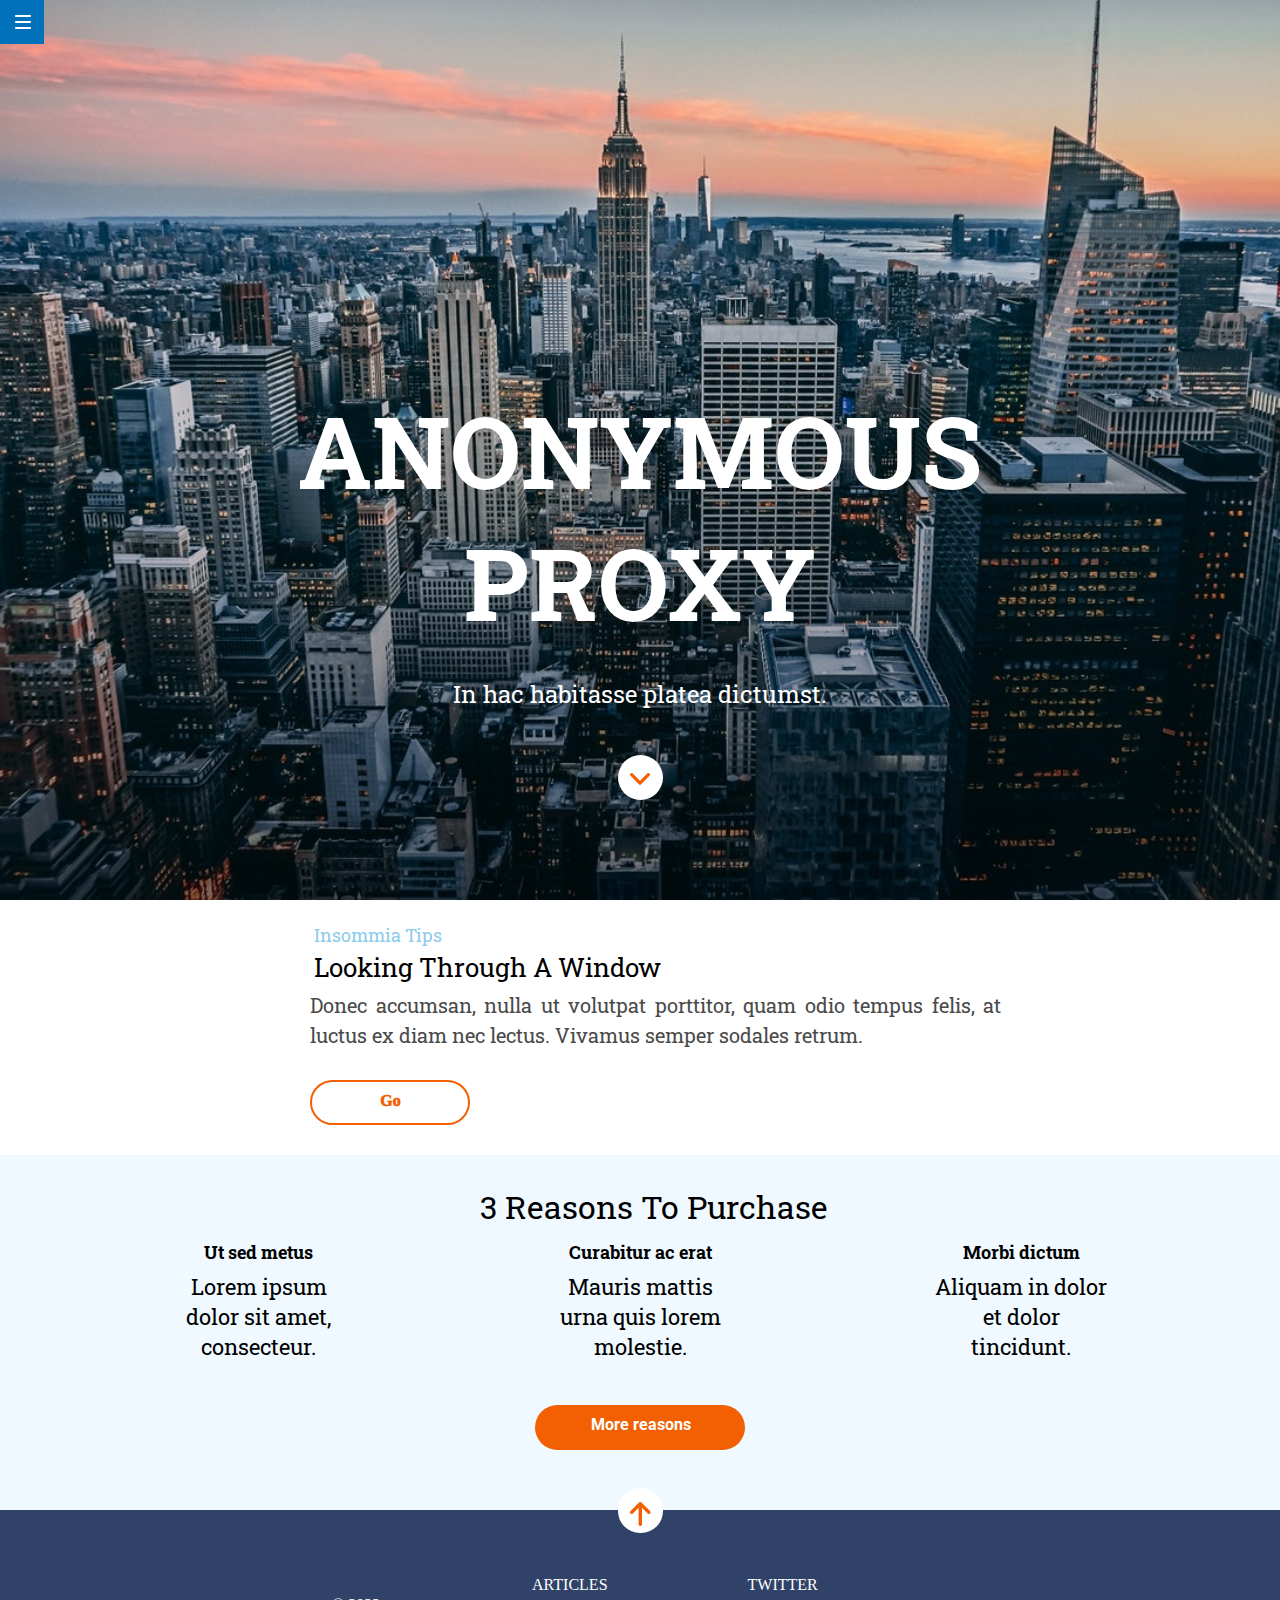
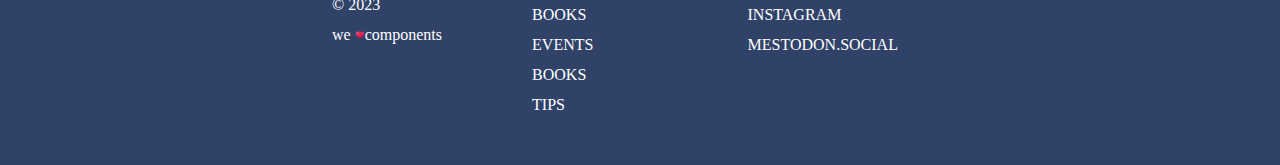
<file: docs/index.html>
<!DOCTYPE html>
<html lang="es">
  <head>
    <meta charset="UTF-8" />
    <meta name="viewport" content="width=device-width, initial-scale=1" />
    <title>EvaluacionFinalAna</title>

    <link rel="preconnect" href="https://fonts.googleapis.com" />
    <link rel="preconnect" href="https://fonts.gstatic.com" crossorigin />
    <link
      href="https://fonts.googleapis.com/css2?family=Roboto+Slab:wght@400;600;700&family=Roboto:wght@100;300;400;500;700&display=swap"
      rel="stylesheet"
    />
    
    <link rel="icon" href="./images/favicon.png" />
    <link rel="stylesheet" href="./assets/index-e12f32f1.css">
  </head>

  <body>
    <header class="header" id="inicio">
      <section class="fixed__menu">
        <a class="rectangle__menu" href="https://adalab.es/" target="_blank">
          <img
            class="fixed__menu__img"
            src="./images/ico-menu.svg"
            alt="Menu icon"
          />
        </a>
      </section>
      <section class="hero">
        <div class="hero__articles">
          <p class="hero__articles__article01">ANONYMOUS PROXY</p>
          <p class="hero__articles__article02">
            In hac habitasse platea dictumst.
          </p>
        </div>
        <a href="#3-reasons">
          <div class="circle_to_reasons">
            <img
              class="arrow"
              src="./images/ico-scroll-down.svg"
              alt="Down Arrow"
            />
          </div>
        </a>
      </section>
    </header>

    <main class="main">
      <section class="insommia">
        <p>Insommia Tips</p>
      </section>
      <p class="window">Looking Through A Window</p>
      <p class="text">
        Donec accumsan, nulla ut volutpat porttitor, quam odio tempus felis, at
        luctus ex diam nec lectus. Vivamus semper sodales retrum.
      </p>
      <div class="button_go">
        <a href="https://adalab.es/" target="_blank" class="button01">Go</a>
      </div>
      <section class="reasons">
        <div class="reasons01">
          <p class="purchase" id="3-reasons">3 Reasons To Purchase</p>
        </div>
        <div class="benefits">
          <div class="benefits01">
            <article class="title">Ut sed metus</article>
            <p class="text01">Lorem ipsum dolor sit amet, consecteur.</p>
          </div>
          <div class="benefits02">
            <article class="title">Curabitur ac erat</article>
            <p class="text01">Mauris mattis urna quis lorem molestie.</p>
          </div>
          <div class="benefits03">
            <article class="title">Morbi dictum</article>
            <p class="text01">Aliquam in dolor et dolor tincidunt.</p>
          </div>
        </div>
        <div class="button_reason">
          <a href="https://adalab.es/" target="_blank" class="button02"
            >More reasons</a
          >
        </div>
      </section>
    </main>
    <footer>
      <section class="footer">
        <a href="#inicio">
          <div class="footercircle">
            <img class="uparrow" src="./images/ico-arrow.svg" alt="Up Arrow" />
          </div>
        </a>
        <div class="footer02">
          <nav class="artbooks">
            <ul class="list">
              <li class="list">
                <a href="https://adalab.es/" target="_blank" class="link"
                  >ARTICLES</a
                >
              </li>
              <li>
                <a href="https://adalab.es/" target="_blank" class="link"
                  >BOOKS</a
                >
              </li>
              <li>
                <a href="https://adalab.es/" target="_blank" class="link"
                  >EVENTS</a
                >
              </li>
              <li>
                <a href="https://adalab.es/" target="_blank" class="link"
                  >BOOKS</a
                >
              </li>
              <li>
                <a href="https://adalab.es/" target="_blank" class="link"
                  >TIPS</a
                >
              </li>
            </ul>
          </nav>
          <nav class="socialmedia">
            <ul class="list">
              <li class="list">
                <a href="https://adalab.es/" target="_blank" class="link"
                  >TWITTER</a
                >
              </li>
              <li>
                <a href="https://adalab.es/" target="_blank" class="link"
                  >INSTAGRAM</a
                >
              </li>
              <li>
                <a href="https://adalab.es/" target="_blank" class="link"
                  >MESTODON.SOCIAL</a
                >
              </li>
            </ul>
          </nav>
          <div class="copyright">
            <p>&copy; 2023</p>
            <p>
              we
              <img
                class="heart"
                src="./images/icons8-me-gusta-48.png"
                alt="Hear icon"
              />components
            </p>
          </div>
        </div>
      </section>
    </footer>

    <script src="./js/main.js"></script>
  </body>
</html>
</file>
<file: docs/assets/index-e12f32f1.css>
@charset "UTF-8";*{box-sizing:border-box;margin:0;padding:0}:root{--font-family1: "Roboto", sans-serif;--font-family2: "Roboto Slab", serif;--text-color1: white;--text-color2: black;--color-orange: #f26002}.header{background-image:url(../images/cover.jpg);background-repeat:no-repeat;background-position-x:center;background-size:cover}.rectangle__menu{width:100%;display:block;width:44px;height:44px;background-color:#0271bc;padding:15px}.fixed__menu{position:fixed;top:0}.hero{width:100vw;height:568px;display:flex;flex-direction:column;align-items:center}.hero__articles{width:290px;text-align:center;display:flex;flex-direction:column;align-items:center;color:var(--text-color1)}.hero__articles__article01{height:110px;margin:284px 0 10px;font-family:var(--font-family2);font-weight:700;font-size:42px;letter-spacing:normal;text-align:center}.hero__articles__article02{height:21px;margin:10px 0 45px;font-size:16px;text-align:center;font-family:var(--font-family2)}.circle_to_reasons{width:45px;height:45px;border-radius:22.5px;background-color:var(--text-color1);position:relative}.arrow{position:absolute;top:40%;right:0;left:0;margin-left:auto;margin-right:auto}.insommia{height:30px;margin:0 200px 1px 0;padding-top:20px;padding-left:15px;color:#8ccbea;font-size:14px;line-height:30px;font-family:var(--font-family2)}.window{width:290px;height:60px;margin-top:15px;padding-left:15px;font-size:24px;font-family:var(--font-family2);line-height:30px;text-align:left}.text{width:88vw;height:120px;font-size:18px;font-family:var(--font-family2);line-height:30px;color:#4a4a4a;margin:15px 15px 30px;text-align:justify}.button_go{width:76px;height:45px;margin:30px 229px 30px 15px;padding:10px 25px 0 26px;border-radius:22.5px;border:solid 2px var(--color-orange)}.button01{width:25px;height:45px;color:var(--color-orange);text-decoration:none;font-weight:1000}.reasons{width:100vw;background-color:#eff9ff;display:flex;flex-direction:column;text-align:center;align-items:center}.reasons01{width:320px;margin-bottom:20px}.purchase{font-size:24px;height:30px;padding:30px 0;font-family:var(--font-family2)}.benefits{display:grid;grid-template-rows:1fr;font-size:20px;color:var(--text-color2);justify-content:center}.benefits01,.benefits02,.benefits03{display:flex;flex-direction:column;align-items:center}.title{font-family:var(--font-family2);width:200px;height:30px;font-size:18px;font-weight:700}.text01{font-family:var(--font-family2);width:180px;height:63px;font-size:18px;margin:2px 0 30px;line-height:30px}.button_reason{width:184px;height:45px;margin:35px 50px 60px;border-radius:22.5px;background-color:var(--color-orange);padding:10px 25px 10px 26px;align-items:center}.button02{text-decoration:none;color:var(--text-color1);font-weight:700;font-family:var(--font-family1)}.footer{padding:60px 0 45px;position:relative;display:flex;flex-direction:column;justify-content:center;align-items:center;background-color:#304268;color:var(--text-color1)}.footer02{line-height:30px}.footercircle{width:45px;height:45px;border-radius:22px;background-color:var(--text-color1);position:absolute;top:-22px;right:0;left:0;margin-left:auto;margin-right:auto}.uparrow{position:absolute;top:30%;right:0;left:0;margin-left:auto;margin-right:auto}.list{list-style:none}.link{text-decoration:none;color:var(--text-color1)}.artbooks,.socialmedia{text-align:center;padding:10px}.copyright{padding:20px;text-align:center}.heart{width:10px;height:10px}@media (min-width: 768px){.hero{width:100vw;height:100vh}.hero__articles{width:100vw}.hero__articles__article01{width:690px;height:210px;margin:384px 39px 20px;font-size:80px;line-height:106px}.hero__articles__article02{height:32px;font-size:24px}.insommia{width:216px;padding-left:39px;font-size:16px;margin:0 474px 0 0}.window{width:690px;height:45px;padding-left:39px;font-size:26px;line-height:45px}.text{width:690px;height:60px;padding-left:39px;font-size:20px;line-height:1.5;margin:0}.button_go{margin:30px 300px 30px 39px}.reasons{width:100vw}.purchase{font-size:26px;width:320px}.benefits{width:720px;display:grid;grid-template-columns:1fr 1fr 1fr;padding:5px 20px;gap:27.7px}title{font-size:26px}.text01{font-size:22px}.button_reason{grid-template-columns:1fr;width:210px;height:45px}.footer02{display:flex;align-items:normal}.footer02 .artbooks,.footer02 .socialmedia{padding:0 70px}.footer02 .copyright{order:-1;text-align:justify}.list{text-align:start;line-height:30px}}@media (min-width: 1280px){.hero__articles__article01{width:730px;height:264px;margin-top:384px;font-size:100px;line-height:132px}.hero__articles__article02{width:730px;height:32px;font-size:24px}.insommia{width:360px;margin-left:275px;font-size:18px}.window{margin-left:275px}.text{margin-left:271px;width:730px}.purchase{width:730px;font-size:32px;display:flex;text-align:center}.button_go{margin:30px 300px 30px 310px;width:160px;height:45px;text-align:center}.benefits01,.benefits02,.benefits03{width:353.8px}}
</file>
